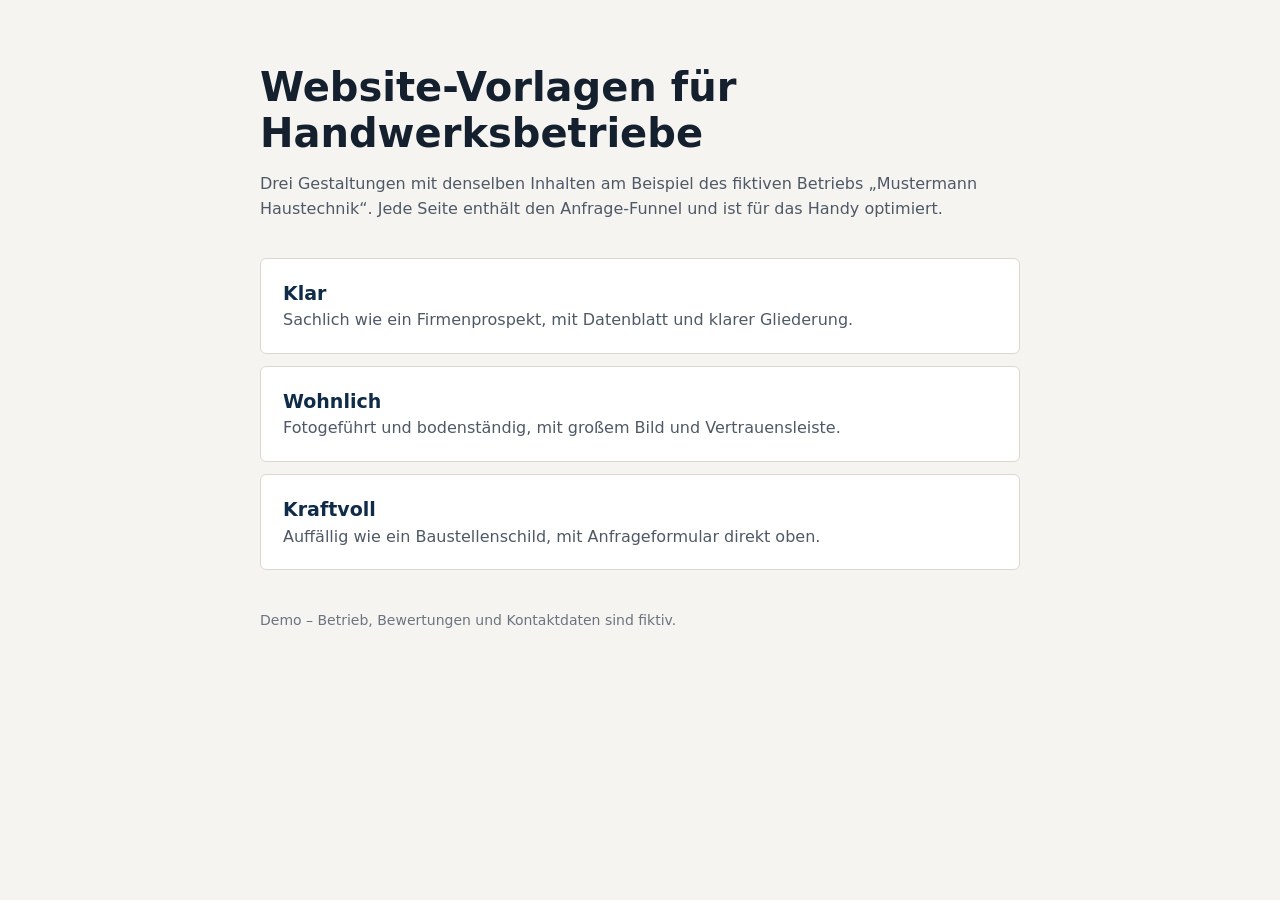
<file: index.html>
<!doctype html>
<html lang="de">
  <head>
    <meta charset="utf-8" />
    <meta name="viewport" content="width=device-width, initial-scale=1" />
    <meta name="robots" content="noindex, nofollow" />
    <title>Demo-Websites für Handwerksbetriebe</title>
    <style>
      body {
        margin: 0;
        font-family: system-ui, -apple-system, 'Segoe UI', Roboto, sans-serif;
        color: #14202e;
        background: #f5f4f1;
        line-height: 1.55;
      }
      main {
        max-width: 760px;
        margin: 0 auto;
        padding: 64px 20px;
      }
      h1 {
        margin: 0;
        font-size: clamp(1.75rem, 4vw, 2.5rem);
        line-height: 1.15;
      }
      p {
        color: #4f5966;
      }
      ul {
        list-style: none;
        margin: 36px 0 0;
        padding: 0;
        display: grid;
        gap: 12px;
      }
      a {
        display: block;
        padding: 20px 22px;
        background: #fff;
        border: 1px solid #ddd8cf;
        border-radius: 6px;
        color: inherit;
        text-decoration: none;
      }
      a:hover,
      a:focus-visible {
        border-color: #0f2b48;
      }
      strong {
        display: block;
        font-size: 1.1875rem;
        color: #0f2b48;
      }
      span {
        color: #4f5966;
      }
      footer {
        margin-top: 40px;
        font-size: 0.875rem;
        color: #6b7480;
      }
    </style>
  </head>
  <body>
    <main>
      <h1>Website-Vorlagen für Handwerksbetriebe</h1>
      <p>
        Drei Gestaltungen mit denselben Inhalten am Beispiel des fiktiven Betriebs „Mustermann Haustechnik“. Jede Seite
        enthält den Anfrage-Funnel und ist für das Handy optimiert.
      </p>
      <ul>
        <li>
          <a href="./klar/">
            <strong>Klar</strong>
            <span>Sachlich wie ein Firmenprospekt, mit Datenblatt und klarer Gliederung.</span>
          </a>
        </li>
        <li>
          <a href="./wohnlich/">
            <strong>Wohnlich</strong>
            <span>Fotogeführt und bodenständig, mit großem Bild und Vertrauensleiste.</span>
          </a>
        </li>
        <li>
          <a href="./kraftvoll/">
            <strong>Kraftvoll</strong>
            <span>Auffällig wie ein Baustellenschild, mit Anfrageformular direkt oben.</span>
          </a>
        </li>
      </ul>
      <footer>Demo – Betrieb, Bewertungen und Kontaktdaten sind fiktiv.</footer>
    </main>
  </body>
</html>
</file>
